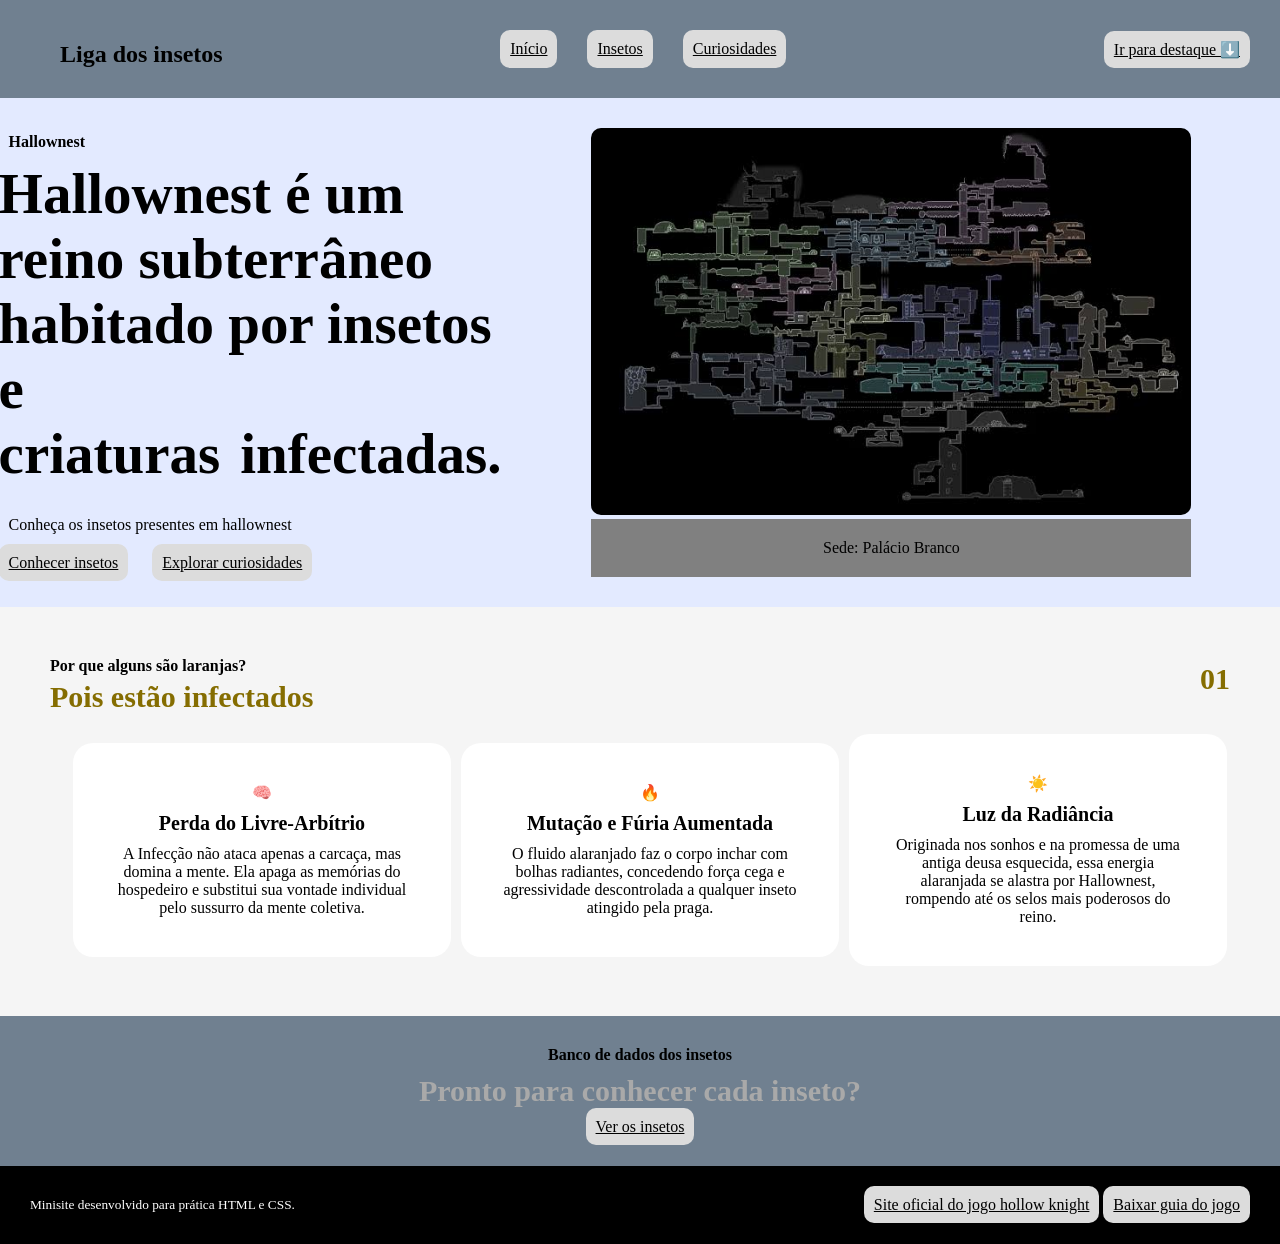
<file: index.html>
<!DOCTYPE html>
<html lang="pt-BR">
    <head>
        <meta charset="UTF-8">
        <link rel="stylesheet" href="css/style.css">
        <title>Hollow knight</title>
    </head>
    <body>
        <header>
            <section id="logo">
                <h1>Liga dos insetos</h1>
            </section>
            <section id="menu">
                <a href="index.html">Início</a>
                <a href="pages/insetos.html">Insetos </a>
                <a href="pages/curiosidades.html">Curiosidades </a>
            </section>
            <section id="opcaodireita">
                <a href="../pages/insetos.html">Ir para destaque ⬇️</a>
            </section>
        </header>
        <main>

            <section id="introducao">
                <section id="introducao-texto">
                    <article>
                        <span>Hallownest</span>
                        <h2>Hallownest é um reino subterrâneo habitado por insetos e criaturas<span>infectadas.</span></h2>
                        <p>Conheça os insetos presentes em hallownest</p>
                    </article>
                    <article id="links">
                        <a href="pages/insetos.html">Conhecer insetos</a>
                        <a href="pages/curiosidades.html">Explorar curiosidades</a>
                    </article>
                </section>
                <article id="imagem">
                    <img id="equipe" src="assets/img/mapa_de_hallownest.png" alt="Mapa de Hallownest">
                    <p>Sede: Palácio Branco</p>
                </article>
            </section>

            <section id="titulocards">
                <article>
                    <span>Por que alguns são laranjas?</span>
                    <h3>Pois estão infectados</h3>
                </article>
                <article id="numero">
                    <h3>01</h3>
                </article>
            </section>

            <section id="cards">
                <article class="card">
                    <p>🧠</p>
                    <h4>Perda do Livre-Arbítrio</h4>
                    <p>A Infecção não ataca apenas a carcaça, mas domina a mente. Ela apaga as memórias do hospedeiro e substitui sua vontade individual pelo sussurro da mente coletiva.</p>
                </article>
                <article class="card">
                    <p>🔥</p>
                    <h4>Mutação e Fúria Aumentada</h4>
                    <p>O fluido alaranjado faz o corpo inchar com bolhas radiantes, concedendo força cega e agressividade descontrolada a qualquer inseto atingido pela praga.</p>
                </article>
                <article class="card">
                    <p>☀️</p>
                    <h4>Luz da Radiância</h4>
                    <p>Originada nos sonhos e na promessa de uma antiga deusa esquecida, essa energia alaranjada se alastra por Hallownest, rompendo até os selos mais poderosos do reino.</p>
                </article>
            </section>

            <section id="avance">
                <span>Banco de dados dos insetos</span>
                <h5>Pronto para conhecer cada inseto?</h5>
                <a href="pages/insetos.html">Ver os insetos</a>
            </section>
        </main>
        <footer>
            <section id="rodape">
                <article id="marca">
                    <small>Minisite desenvolvido para prática HTML e CSS.</small>
                </article>
                <article id="menuinferiior">
                    <a href="https://www.hollowknight.com/">Site oficial do jogo hollow knight</a>
                    <a href="../assets/files/guia_hollow_knight.txt" download>Baixar guia do jogo</a>
                </article>
            </section>
        </footer>
    </body>
</html>
</file>
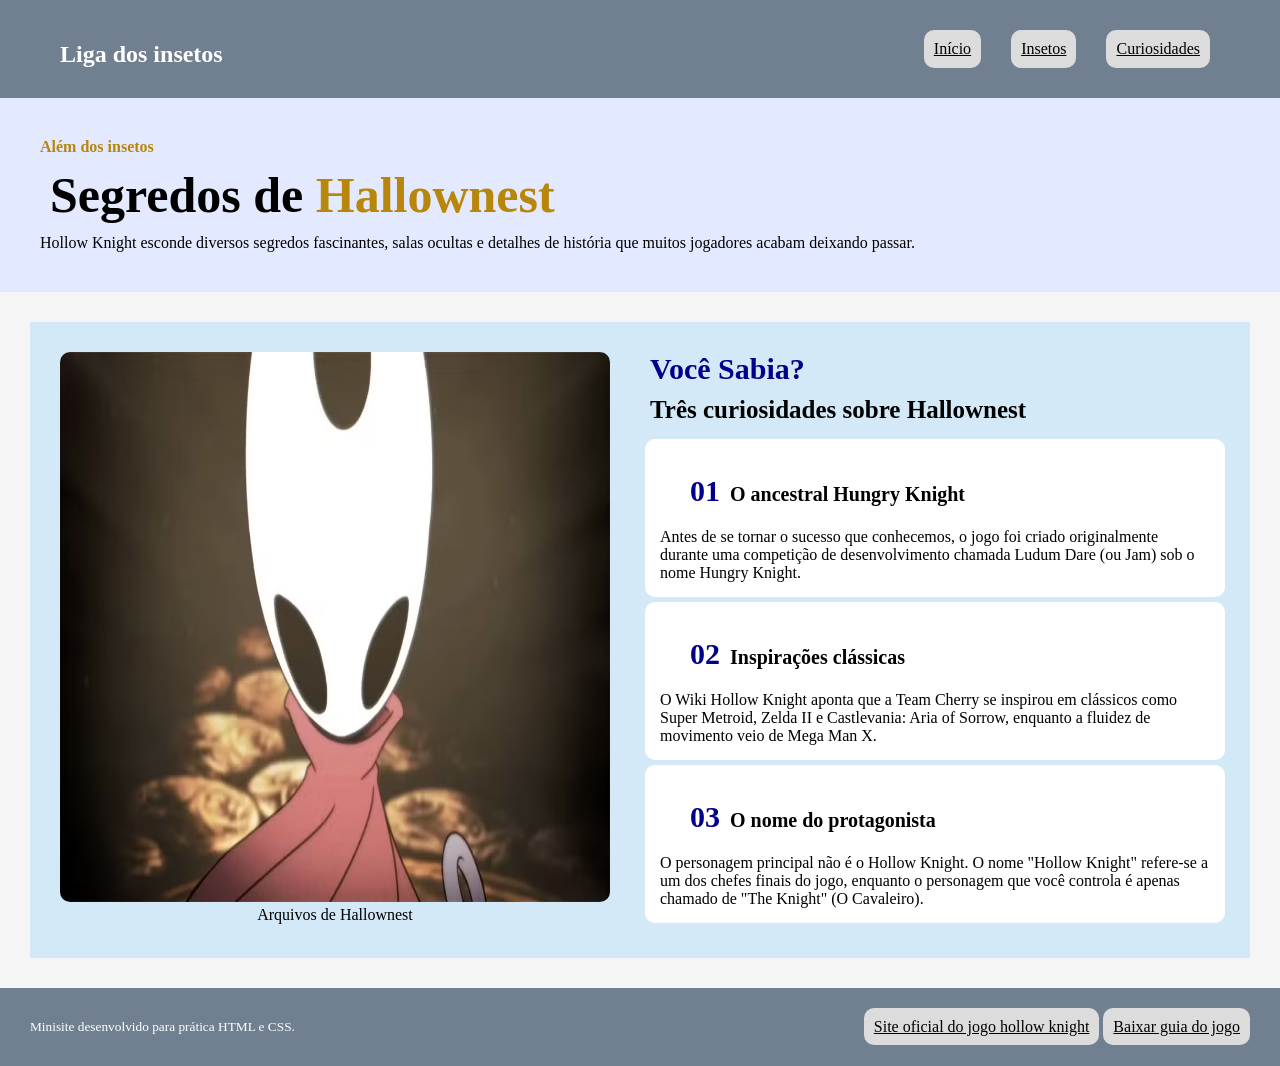
<file: pages/curiosidades.html>
<!DOCTYPE html>
<html lang="pt-BR">
    <head>
        <meta charset="UTF-8"/>
        <title>Hallownest</title>
        <link rel="stylesheet" href="../css/curiosidades.css"/>
    </head>
    <body>
        <header>
            <section id="logo">
                <h1>Liga dos insetos</h1>
            </section>
            <section id="menu">
                <a href="../index.html">Início</a>
                <a href="../pages/insetos.html">Insetos</a>
                <a href="../pages/curiosidades.html">Curiosidades</a>
            </section>
        </header>
        <main>
            <section id="introducao">
                <article>
                    <span>Além dos insetos</span>
                    <h2>Segredos de <span>Hallownest</span></h2>
                    <p>Hollow Knight esconde diversos segredos fascinantes, salas ocultas e detalhes de história que muitos jogadores acabam deixando passar.</p>
                </article>
            </section>

            <section id="curiosidades">
                    <section id="cards">
                            <article id="cardprincipal">
                                    <img src="../assets/img/curiosidade.png" alt="Hornet espantada">
                                    <p>Arquivos de Hallownest</p>
                            </article>
                            <section id="texto">
                                <span>Você Sabia?</span>
                                <h3>Três curiosidades sobre Hallownest</h3>
                                <article class="cardsecundario">
                                    <h4><span>01</span>O ancestral Hungry Knight</h4>
                                    <p> Antes de se tornar o sucesso que conhecemos, o jogo foi criado originalmente durante uma competição de desenvolvimento chamada Ludum Dare (ou Jam) sob o nome Hungry Knight.</p>
                                </article>
                                <article class="cardsecundario">
                                    <h4><span>02</span>Inspirações clássicas</h4>
                                    <p> O Wiki Hollow Knight aponta que a Team Cherry se inspirou em clássicos como Super Metroid, Zelda II e Castlevania: Aria of Sorrow, enquanto a fluidez de movimento veio de Mega Man X.</p>
                                </article>
                                <article class="cardsecundario">
                                    <h4><span>03</span>O nome do protagonista</h4>
                                    <p> O personagem principal não é o Hollow Knight. O nome "Hollow Knight" refere-se a um dos chefes finais do jogo, enquanto o personagem que você controla é apenas chamado de "The Knight" (O Cavaleiro).</p>
                                </article>
                            </section>
                    </section>
            </section>
        </main>
        <footer>
            <section id="rodape">
                <article id="marca">
                    <small>Minisite desenvolvido para prática HTML e CSS.</small>
                </article>
                <article id="menuinferior">
                    <a href="https://www.hollowknight.com/">Site oficial do jogo hollow knight</a>
                    <a href="/hollow-knight/assets/files/guia_hollow_knight.txt" download>Baixar guia do jogo</a>
                </article>
            </section>
        </footer>
    </body>
</html>
</file>
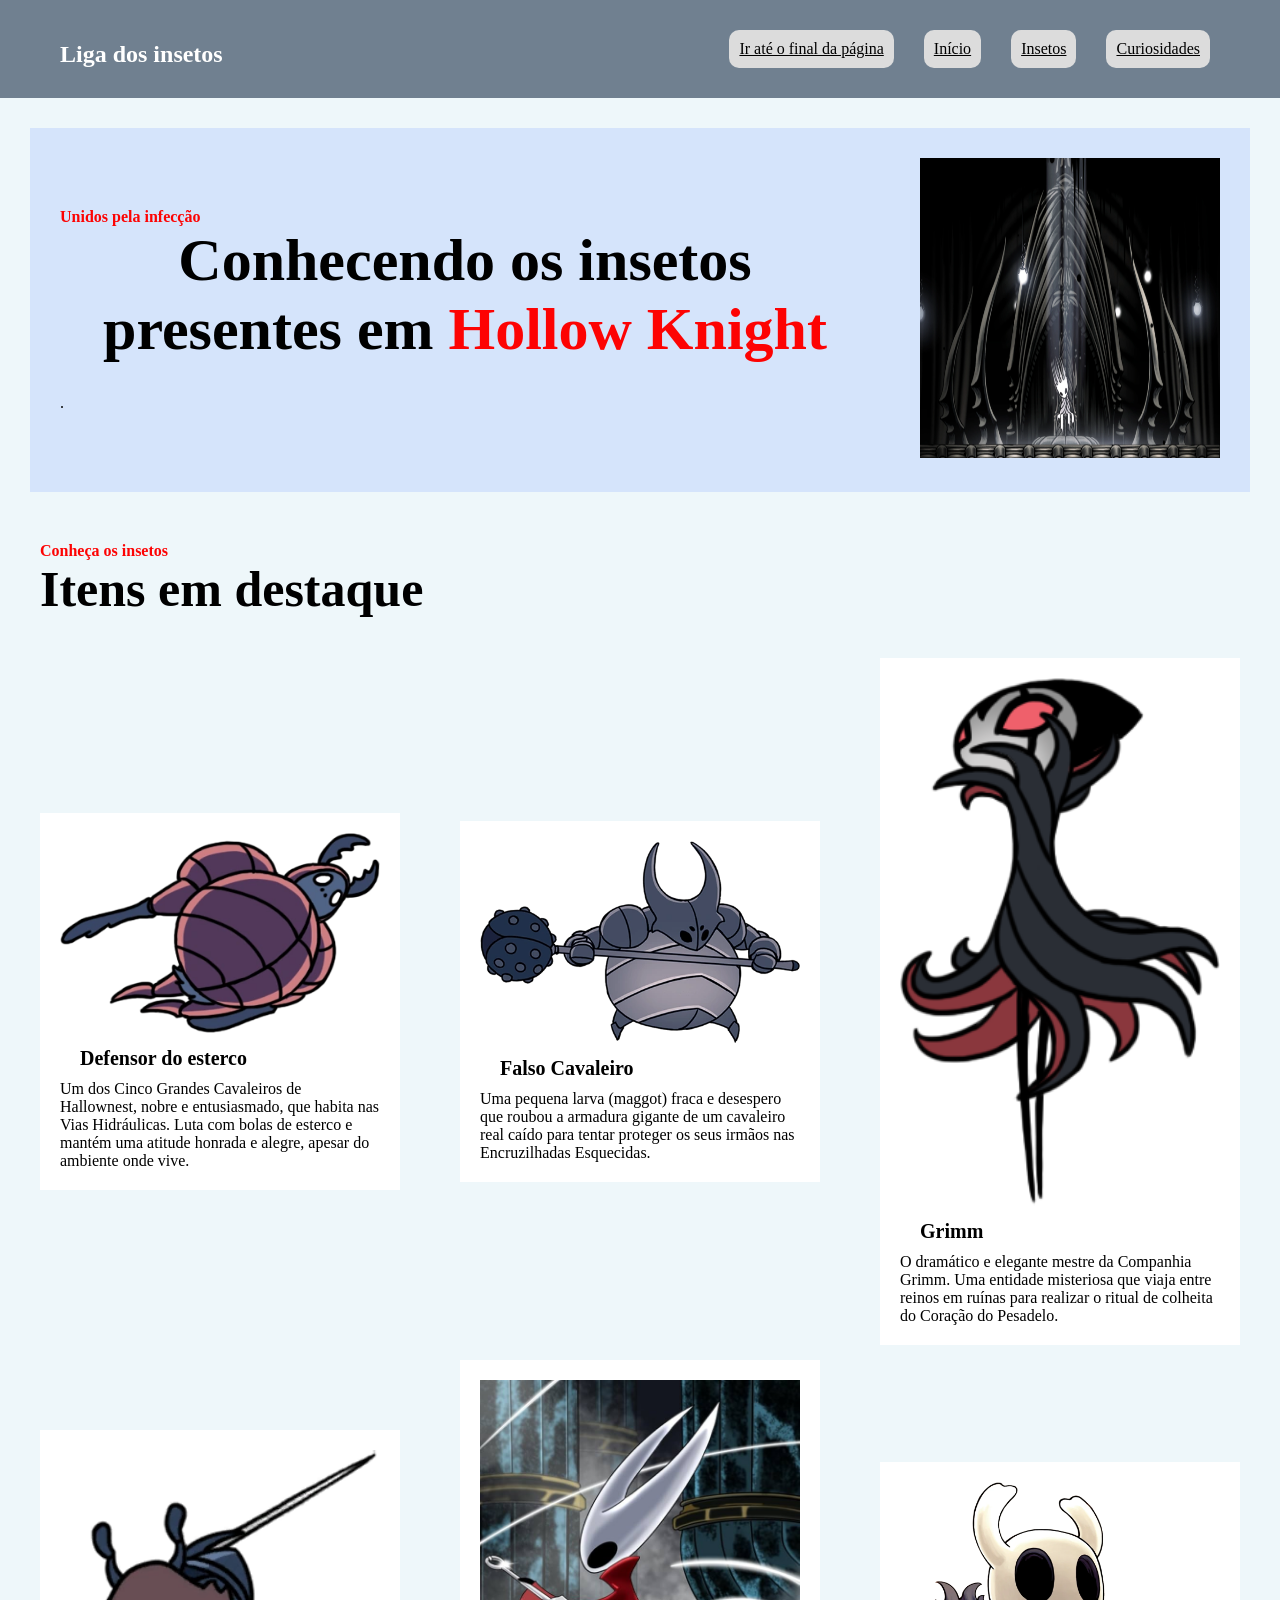
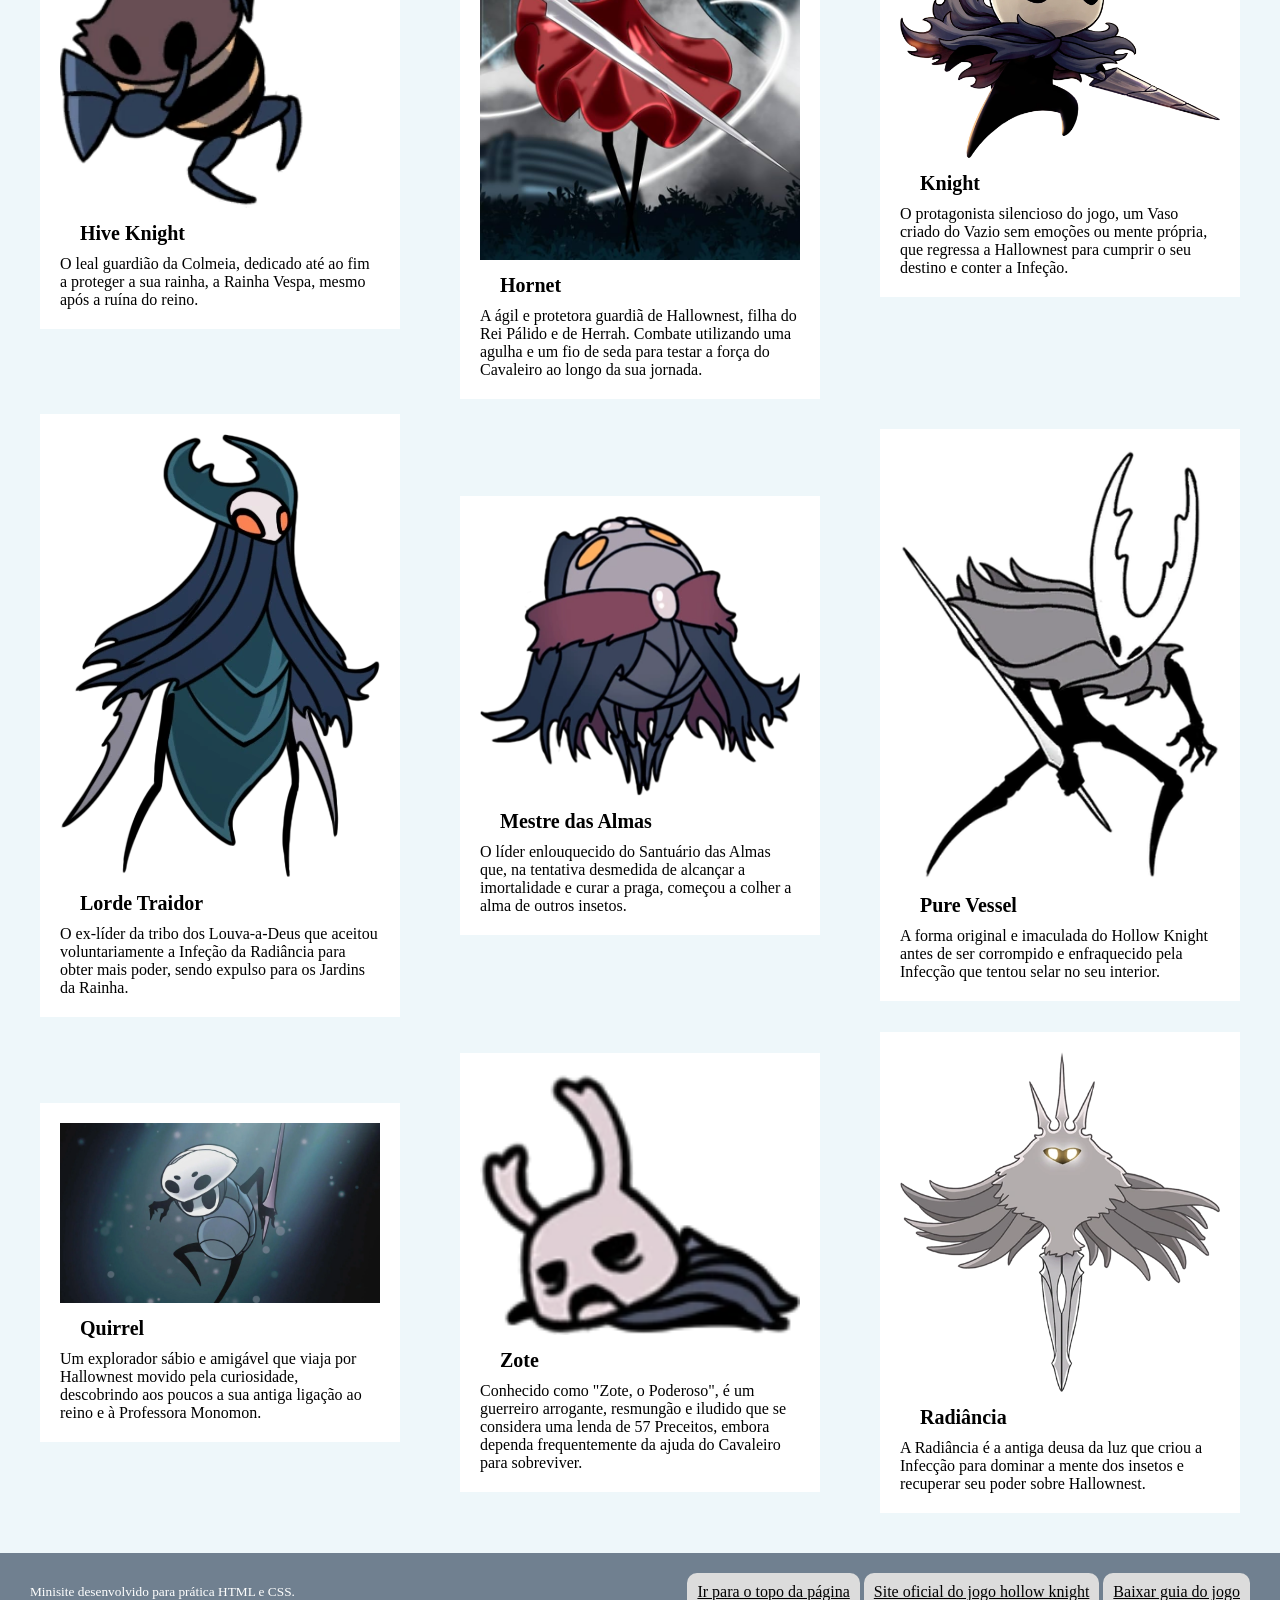
<file: pages/insetos.html>
<!DOCTYPE html>
<html lang="pt-BR">
    <head>
        <meta charset="UTF-8">
        <link rel="stylesheet" href="../css/insetos.css">
        <title>Hallownest</title>
    </head>
    <body>
        <header id="header">
          <section id="logo">
            <h1>Liga dos insetos</h1>
          </section>
          <section id="menu">
            <a href="#footer">Ir até o final da página</a>
            <a href="../index.html">Início </a>
            <a href="../pages/insetos.html">Insetos</a>
            <a href="../pages/curiosidades.html">Curiosidades </a>
        </header>
        <main>
               <section id="introducao">
               <article>
                     <p><span>Unidos pela infecção</span></p>
                     <h2>Conhecendo os insetos presentes em <span>Hollow Knight</span></h2>
                     <p>.</p>
               </article>

               <article>
                     <img id="inseto" src="../assets/img/rei_palido.png" alt="Imagem do rei pálido em seu trono.">
               </article>

               </section>

               <section id = "titulocards">
                     <p><span>Conheça os insetos</span></p>
                     <h3>Itens em destaque</h3>
               </section>

               <section id="cards">

               <article class="card">
                     <img src="../assets/img/defensor_do_esterco.png" alt="Imagem do defensor do esterco">
                     <h4>Defensor do esterco</h4>
                     <p>Um dos Cinco Grandes Cavaleiros de Hallownest, nobre e entusiasmado, que habita nas Vias Hidráulicas.
                        Luta com bolas de esterco e mantém uma atitude honrada e alegre, apesar do ambiente onde vive.
                     </p>
               </article>
               <article class="card">
                     <img src="../assets/img/falso_cavaleiro.png" alt="Imagem do falso cavaleiro">
                     <h4>Falso Cavaleiro</h4>
                     <p>Uma pequena larva (maggot) fraca e desespero que roubou a armadura gigante de um cavaleiro real caído para tentar proteger os seus irmãos nas Encruzilhadas Esquecidas.</p>
               </article>
               <article class="card">
                     <img src="../assets/img/grimm.png" alt="Imagem do grimm(líder da trupe)">
                     <h4>Grimm</h4>
                     <p>O dramático e elegante mestre da Companhia Grimm. Uma entidade misteriosa que viaja entre reinos em ruínas para realizar o ritual de colheita do Coração do Pesadelo.</p>
               </article>
               <article class="card">
                     <img src="../assets/img/hive_knight.png" alt="Imagem do hive knight">
                     <h4>Hive Knight</h4>
                     <p>O leal guardião da Colmeia, dedicado até ao fim a proteger a sua rainha, a Rainha Vespa, mesmo após a ruína do reino.</p>
               </article>
               <article class="card">
                     <img src="../assets/img/hornet.png" alt="Imagem da hornet">
                     <h4>Hornet</h4>
                     <p>A ágil e protetora guardiã de Hallownest, filha do Rei Pálido e de Herrah. Combate utilizando uma agulha e um fio de seda para testar a força do Cavaleiro ao longo da sua jornada.</p>
               </article>
               <article class="card">
                     <img src="../assets/img/Knight.png" alt="Imagem do knight">
                     <h4>Knight</h4>
                     <p>O protagonista silencioso do jogo, um Vaso criado do Vazio sem emoções ou mente própria, que regressa a Hallownest para cumprir o seu destino e conter a Infeção.</p>
               </article>
               <article class="card">
                     <img src="../assets/img/lorde_traidor.png" alt="Imagem do lorde traidor">
                     <h4>Lorde Traidor</h4>
                     <p>O ex-líder da tribo dos Louva-a-Deus que aceitou voluntariamente a Infeção da Radiância para obter mais poder, sendo expulso para os Jardins da Rainha.</p>
               </article>
               <article class="card">
                     <img src="../assets/img/mestre_das_almas.png" alt="Imagem do mestre das almas">
                     <h4>Mestre das Almas</h4>
                     <p>O líder enlouquecido do Santuário das Almas que, na tentativa desmedida de alcançar a imortalidade e curar a praga, começou a colher a alma de outros insetos.</p>
               </article>
               <article class="card">
                     <img src="../assets/img/pure_vessel.png" alt="Imagem do pure vessel">
                     <h4>Pure Vessel</h4>
                     <p>A forma original e imaculada do Hollow Knight antes de ser corrompido e enfraquecido pela Infecção que tentou selar no seu interior.</p>
               </article>
               <article class="card">
                     <img src="../assets/img/quirrel.png" alt="Imagem de uma esmirilhadeira">
                     <h4>Quirrel</h4>
                     <p>Um explorador sábio e amigável que viaja por Hallownest movido pela curiosidade, descobrindo aos poucos a sua antiga ligação ao reino e à Professora Monomon.</p>
               </article>
               <article class="card">
                     <img src="../assets/img/Zote.png" alt="Imagem de uma esmirilhadeira">
                     <h4>Zote</h4>
                     <p>Conhecido como "Zote, o Poderoso", é um guerreiro arrogante, resmungão e iludido que se considera uma lenda de 57 Preceitos, embora dependa frequentemente da ajuda do Cavaleiro para sobreviver.</p>
               </article>
               <article class="card">
                     <img src="../assets/img/radiancia.png" alt="Imagem da deusa radiância">
                     <h4>Radiância</h4>
                     <p>A Radiância é a antiga deusa da luz que criou a Infecção para dominar a mente dos insetos e recuperar seu poder sobre Hallownest.</p>
               </article>
               </section>
        </main>
        <footer id="footer">
            <section id="rodape">
                <article id="marca">
                    <small>Minisite desenvolvido para prática HTML e CSS.</small>
                </article>
                <article id="menuinferiior">
                        <a href="#header">Ir para o topo da página</a>
                    <a href="https://www.hollowknight.com/">Site oficial do jogo hollow knight</a>
                    <a href="../assets/files/guia_hollow_knight.txt" download>Baixar guia do jogo</a>
                </article>
            </section>
        </footer>
       </body>
</html>
</file>
<file: css/style.css>
* {
    padding: 0px;
    margin: 0px;
    box-sizing: border-box;
}

header {
     display: flex;
     justify-content: space-between;
     align-items: center;
     background-color: slategray;
     padding: 30px;
}

#logo {
    padding-left: 30px;
    padding-top: 10px;
}

#menu {
    display:flex ;
    padding-right: 40px;
    gap: 30px;
}


h1 {
    color: black;
}

a {
    color: black;
    background-color: gainsboro;
    padding: 10px;
    border-radius: 10px;
}

#introducao {
    display: flex;
    background-color:rgba(98, 135, 255, 0.178);
    justify-content: center;
    align-items: center;
    padding-left: 30px;
    gap: 50px;
}

#introducao   p {
    padding: 20px;
}

#introducao   span {
    padding-left: 20px;
}

#introducao   a {
    padding: 20px;
    margin: 10px;
    padding: 10px;
}

#imagem {
    margin-right: 100px;
    padding: 30px;
}

#imagem p {
    text-align: center;
    background-color: gray;
}

#imagem img {
    width: 600px;
    border-radius: 10px;
    justify-content: center;
}

h2 {
    font-size: 57px;
    padding: 10px;
}

#titulocards {
    background-color: whitesmoke;
    padding-left: 50px;
    padding-top: 50px;
    display: flex;
    justify-content: space-between;
}

h3 {
    font-size: 30px;
    padding-top: 5px;
    font-weight: bold;
    color: rgb(133, 109, 1);
}

#numero h3 {
    padding-right: 50px;
}

#cards {
    background-color: whitesmoke;
    padding-left: 20px;
    padding-top: 20px;
    padding-bottom: 50px;
    display: flex;
    gap: 10px;
    justify-content: center;
    align-items: center;
}

#cards  p {
    text-align: center;
    padding: 10px;
}

.card {
    background-color: white;
    padding: 30px;
    width: 30%;
    border-radius: 20px;
}

h4 {
    text-align: center;
    font-size: 20px;
}

#avance {
    background-color: slategray;
    text-align: center;
    padding: 30px;
    color: darkgray;
}

h5 {
    font-size: 30px;
    padding: 10px;
}


#rodape {
    background-color: black;
    display: flex;
    justify-content: space-between;
    align-items: center;
    padding: 30px;
    gap: 20px;
}

small {
    color: white;
    display: flex;
}

span {
    color: black;
    font-weight: bold;
}
</file>
<file: css/curiosidades.css>
*{
    padding: 0px;
    margin: 0px;
    box-sizing: border-box;
}

header {
    display: flex;
    justify-content: space-between;
    align-items: center;
    padding: 30px;
    background-color: slategray;
}

#menu {
    gap: 30px;
    display: flex;
    padding-right: 40px ;
}

#logo {
    padding-left: 30px;
    padding-top: 10px;
}


h1 {
    color: white;
}

a {
    color: black;
    background-color: gainsboro;
    border-radius: 10px;
    padding: 10px;
}

#introducao {
    background-color: rgba(98, 135, 255, 0.178);
    padding: 40px;
}

h2 {
    font-size: 50px;
    padding: 10px;
}

#curiosidades{
    align-items: center;
    padding: 30px;
    background-color: whitesmoke;
}

#cards {
    background-color: rgba(135, 206, 250, 0.301);
    display: flex;
    padding: 30px;
    gap: 30px;
}

#texto span {
    padding: 10px;
    color: darkblue;
    font-size: 30px;
}


.cardsecundario {
    background-color: white;
    margin: 5px;
    padding: 15px;
    border-radius: 10px;
    width: 100%;
}

#cardprincipal p {
    text-align: center;
}

#cardprincipal img {
    border-radius: 10px;
    height: 550px;
    width: 550px;
}

h3 {
    font-size: 25px;
    padding: 10px;

}

h4 {
    padding: 20px;
    text-align: left;
    font-size: 20px;
}


#rodape {
    background-color: slategray;
    display: flex;
    justify-content: space-between;
    align-items: center;
    padding: 30px;
    gap: 20px;
}

small {
    color: white;
    display: flex;
}

span {
    color: darkgoldenrod;
    font-weight: bold;
}
</file>
<file: css/insetos.css>
*{
    padding: 0px;
    margin: 0px;
    box-sizing: border-box;
}

body {
    background-color: rgba(173, 216, 230, 0.199);
}

span {
    color: rgb(253, 3, 3);
    font-weight: bold;
}

header {
     display: flex;
     justify-content: space-between;
     align-items: center;
     background-color: slategray;
     padding: 30px;
}

#logo {
    padding-left: 30px;
    padding-top: 10px;
}

#menu {
    display:flex ;
    padding-right: 40px;
    gap: 30px;
    justify-content: end;
}


h1 {
 color: white;
}

a {
    color: black;
    background-color: gainsboro;
    padding: 10px;
    border-radius: 10px;
}

h2 {
    text-align: center;
    padding-bottom: 30px;
    font-size: 60px;
}

#introducao {
    background-color: rgba(98, 135, 255, 0.178);
    margin: 30px;
    display: flex;
    justify-content: center;
    align-items: center;
    flex-wrap: nowrap;
    gap: 50px;
    padding: 30px;
}

#inseto {
    width: 300px;
    height: 300px
}

#titulocards {
    padding-left: 40px;
    padding-top: 20px;
}

h3 {
    font-size: 50px;
}

#cards {
    display: flex;
    justify-content: space-between;
    gap: 15px;
    align-items: center;
    flex-wrap: wrap;
    padding: 40px;
}

#card p {
    padding: 10px;
    color: rgb(105, 103, 103);
}

h4 {
    padding-left: 10px;
    font-size: 20px;
    font-weight: bold;
    margin: 10px;
}

.card img {
    width: 100%;
    object-fit: cover;
}

.card {
    background-color: white;
    padding: 20px;
    width: 30%;
}

#rodape {
    background-color: slategray;
    display: flex;
    justify-content: space-between;
    align-items: center;
    padding: 30px;
    gap: 20px;
}

small {
    color: white;
    display: flex;
}
</file>
